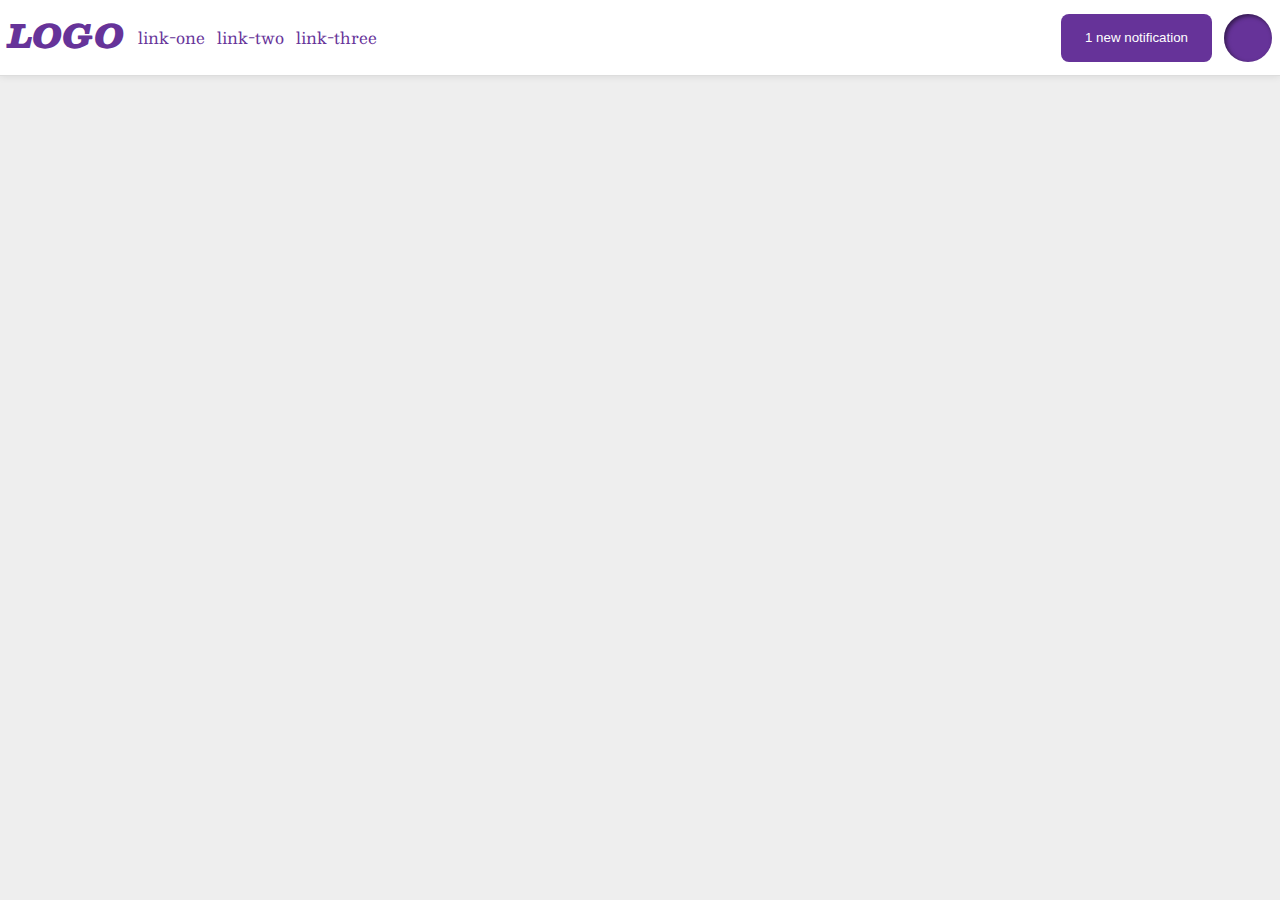
<file: flex/03-flex-header-2/index.html>
<!DOCTYPE html>
<html lang="en">
  <head>
    <meta charset="UTF-8">
    <meta http-equiv="X-UA-Compatible" content="IE=edge">
    <meta name="viewport" content="width=device-width, initial-scale=1.0">
    <title>Flex Header 2</title>
    <link rel="stylesheet" href="style.css">
  </head>
  <body>
    <div class="header">
      <div class="left">
        <div class="logo">
          LOGO
        </div>
        <ul class="links">
          <li><a href="google.com">link-one</a></li>
          <li><a href="google.com">link-two</a></li>
          <li><a href="google.com">link-three</a></li>
        </ul>
      </div>
      <div class="right">
        <button class="notifications">
          1 new notification
        </button>
        <div class="profile-image"></div>
      </div>
    </div>
  </body>
</html>
</file>
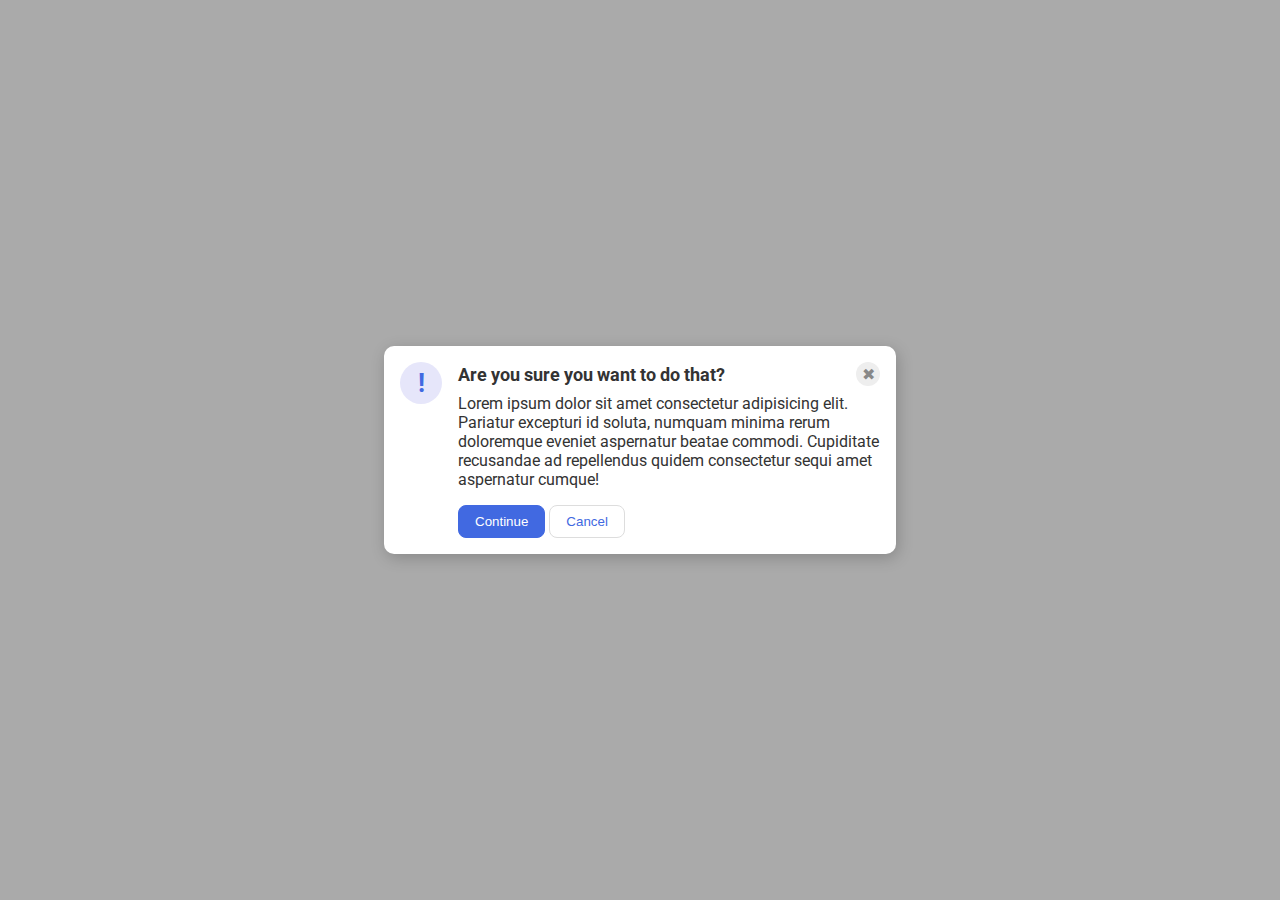
<file: flex/05-flex-modal/index.html>
<!DOCTYPE html>
<html lang="en">
  <head>
    <meta charset="UTF-8">
    <meta http-equiv="X-UA-Compatible" content="IE=edge">
    <meta name="viewport" content="width=device-width, initial-scale=1.0">
    <link rel="stylesheet" href="style.css">
    <title>Modal</title>
  </head>
  <body>
    <div class="modal">
      <div class="icon">!</div>
      <div class="container">
        <div class="header">Are you sure you want to do that?
          <div class="close-button">✖</div>
        </div>
        <div class="text">Lorem ipsum dolor sit amet consectetur adipisicing elit. Pariatur excepturi id soluta, numquam minima rerum doloremque eveniet aspernatur beatae commodi. Cupiditate recusandae ad repellendus quidem consectetur sequi amet aspernatur cumque!</div>
        <button class="continue">Continue</button>
        <button class="cancel">Cancel</button>
      </div>
    </div>
  </body>
</html>
</file>
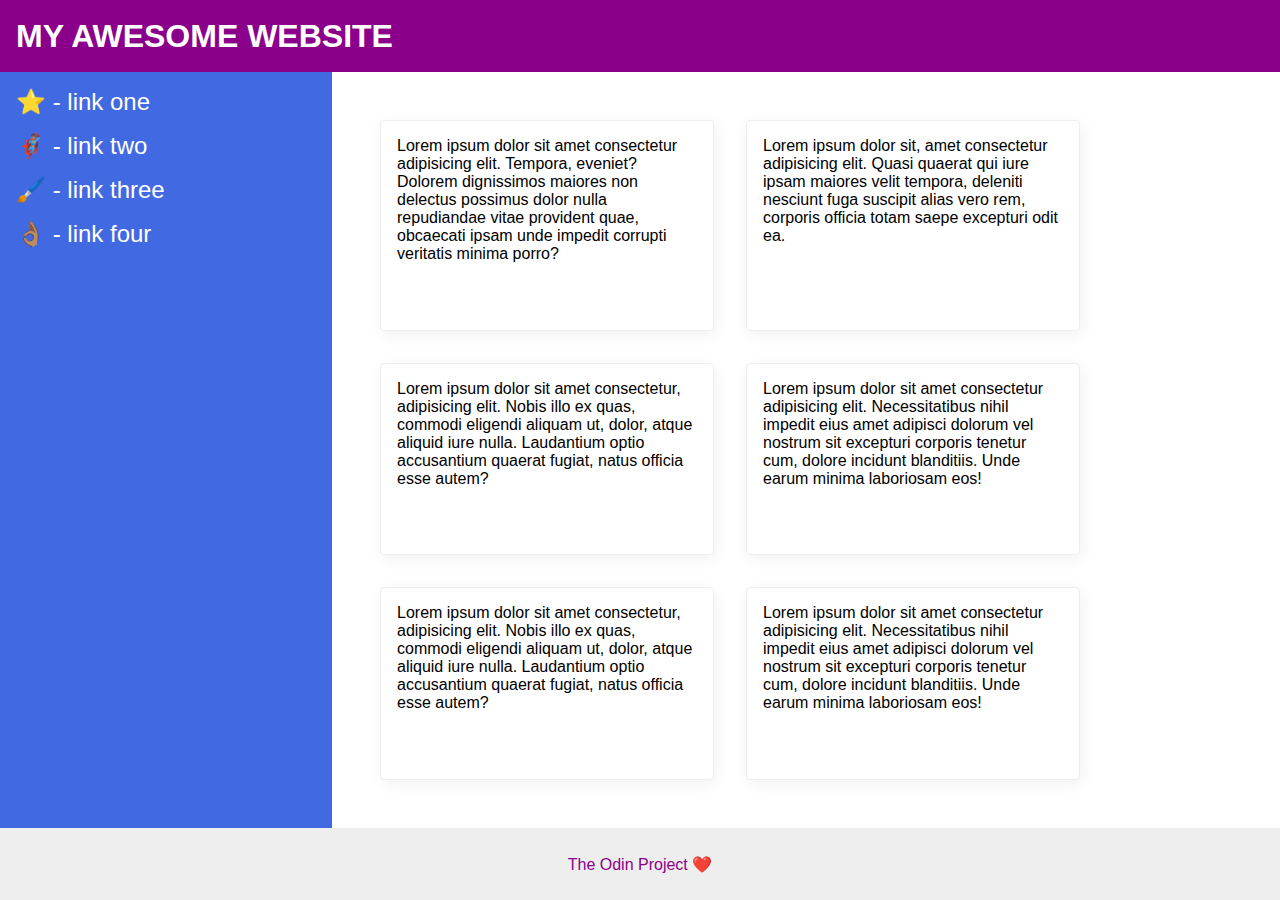
<file: flex/07-flex-layout-2/index.html>
<!DOCTYPE html>
<html lang="en">
  <head>
    <meta charset="UTF-8">
    <meta http-equiv="X-UA-Compatible" content="IE=edge">
    <meta name="viewport" content="width=device-width, initial-scale=1.0">
    <title>The Holy Grail</title>
    <link rel="stylesheet" href="style.css">
  </head>
  <body>
    <div class="header">
      MY AWESOME WEBSITE
    </div>
    
    <div class="container-center">
      <div class="sidebar">
        <ul>
          <li><a href="#">⭐ - link one</a></li>
          <li><a href="#">🦸🏽‍♂️ - link two</a></li>
          <li><a href="#">🖌️ - link three</a></li>
          <li><a href="#">👌🏽 - link four</a></li>
        </ul>
      </div>
      <div class="cards">
        <div class="card">Lorem ipsum dolor sit amet consectetur adipisicing elit. Tempora, eveniet? Dolorem dignissimos maiores non delectus possimus dolor nulla repudiandae vitae provident quae, obcaecati ipsam unde impedit corrupti veritatis minima porro?</div>
        <div class="card">Lorem ipsum dolor sit, amet consectetur adipisicing elit. Quasi quaerat qui iure ipsam maiores velit tempora, deleniti nesciunt fuga suscipit alias vero rem, corporis officia totam saepe excepturi odit ea.</div>
        <div class="card">Lorem ipsum dolor sit amet consectetur, adipisicing elit. Nobis illo ex quas, commodi eligendi aliquam ut, dolor, atque aliquid iure nulla. Laudantium optio accusantium quaerat fugiat, natus officia esse autem?</div>
        <div class="card">Lorem ipsum dolor sit amet consectetur adipisicing elit. Necessitatibus nihil impedit eius amet adipisci dolorum vel nostrum sit excepturi corporis tenetur cum, dolore incidunt blanditiis. Unde earum minima laboriosam eos!</div>
        <div class="card">Lorem ipsum dolor sit amet consectetur, adipisicing elit. Nobis illo ex quas, commodi eligendi aliquam ut, dolor, atque aliquid iure nulla. Laudantium optio accusantium quaerat fugiat, natus officia esse autem?</div>
        <div class="card">Lorem ipsum dolor sit amet consectetur adipisicing elit. Necessitatibus nihil impedit eius amet adipisci dolorum vel nostrum sit excepturi corporis tenetur cum, dolore incidunt blanditiis. Unde earum minima laboriosam eos!</div>
            </div>
      </div>
    
    <div class="footer">
      The Odin Project ❤️
    </div>
  </body>
</html>
</file>
<file: flex/03-flex-header-2/style.css>
/* this is some magical font-importing.  
you'll learn about it later. */
@import url('https://fonts.googleapis.com/css2?family=Besley:ital,wght@0,400;1,900&display=swap');

body {
  margin: 0;
  background: #eee;
  font-family: Besley, serif;
}

.header {
  background: white;
  border-bottom: 1px solid #ddd;
  box-shadow: 0 0 8px rgba(0,0,0,.1);
  display: flex;
  justify-content: space-between;
  align-items: center;
  padding:  8px;
}

.profile-image {
  background: rebeccapurple;
  box-shadow: inset 2px 2px 4px rgba(0,0,0,.5);
  border-radius: 50%;
  width: 48px;
  height:  48px;
}

.logo {
  color: rebeccapurple;
  font-size: 32px;
  font-weight: 900;
  font-style: italic;
}

button {
  border: none;
  border-radius: 8px;
  background: rebeccapurple;
  color: white;
  padding: 8px 24px;
}

a {
  /* this removes the line under our links */
  text-decoration: none;
  color: rebeccapurple;
}

ul {
  list-style-type: none;
  display: flex;
  gap: 12px;
  padding-left: 14px;
}



.left,
.right {
  display: flex;
}

.right {
  gap: 12px;
}
</file>
<file: flex/05-flex-modal/style.css>
@import url('https://fonts.googleapis.com/css2?family=Roboto:wght@400;700&display=swap');

html, body {
  height: 100%;
}

body {
  font-family: Roboto, sans-serif;
  margin: 0;
  background: #aaa;
  color: #333;
  /* I'll give you this one for free lol */
  display: flex;
  align-items: center;
  justify-content: center;
}

.modal {
  background: white;
  width: 480px;
  border-radius: 10px;
  box-shadow: 2px 4px 16px rgba(0,0,0,.2);
  display: flex;
  padding: 16px;
  gap: 16px;
}

.icon {
  color: royalblue;
  font-size: 26px;
  font-weight: 700;
  background: lavender;
  width: 42px;
  height: 42px;
  border-radius: 50%;
  display: flex;
  align-items: center;
  justify-content: center;
  flex-shrink: 0;
}

.close-button {
  background: #eee;
  border-radius: 50%;
  color: #888;
  font-weight: 400;
  font-size: 16px;
  height: 24px;
  width: 24px;
  display: flex;
  align-items: center;
  justify-content: center;
}

button {
  padding: 8px 16px;
  border-radius: 8px;
}

button.continue {
  background: royalblue;
  border: 1px solid royalblue;
  color: white;
}

button.cancel {
  background: white;
  border: 1px solid #ddd;
  color: royalblue;
}

.header {
  font-weight: 700;
  font-size: 18px;
  display: flex;
  align-items: center;
  justify-content: space-between;
  margin-bottom: 8px;
}

.text {
  margin-bottom: 16px;
}
</file>
<file: flex/07-flex-layout-2/style.css>
body {
  font-family: -apple-system, BlinkMacSystemFont, 'Segoe UI', Roboto, Oxygen, Ubuntu, Cantarell, 'Open Sans', 'Helvetica Neue', sans-serif;
  margin: 0;
  min-height: 100vh;
  display: flex;
  flex-direction: column;
}

.header {
  height: 72px;
  background: darkmagenta;
  color: white;
  font-size: 32px;
  font-weight: 900;
  display: flex;
  align-items: center;
  padding-left: 16px;
}

.footer {
  height: 72px;
  background: #eee;
  color: darkmagenta;
  display: flex;
  justify-content: center;
  align-items: center;
}

.sidebar {
  width: 300px;
  background: royalblue;
  flex-shrink: 0;
  padding: 16px;
}

.card {
  border: 1px solid #eee;
  box-shadow: 2px 4px 16px rgba(0,0,0,.06);
  border-radius: 4px;
  width: 300px;
  margin: 16px;
  padding: 16px;
}

.container-center {
  flex: 1;
  display: flex;
}

.cards {
  display: flex;
  flex-wrap: wrap;
  padding: 32px;
}

a {
  font-size: 24px;
  color: #fff;
  text-decoration: none;
}

ul {
  list-style: none;
  margin: 0;
  padding: 0;
}

li {
  margin-bottom: 16px;
}
</file>
